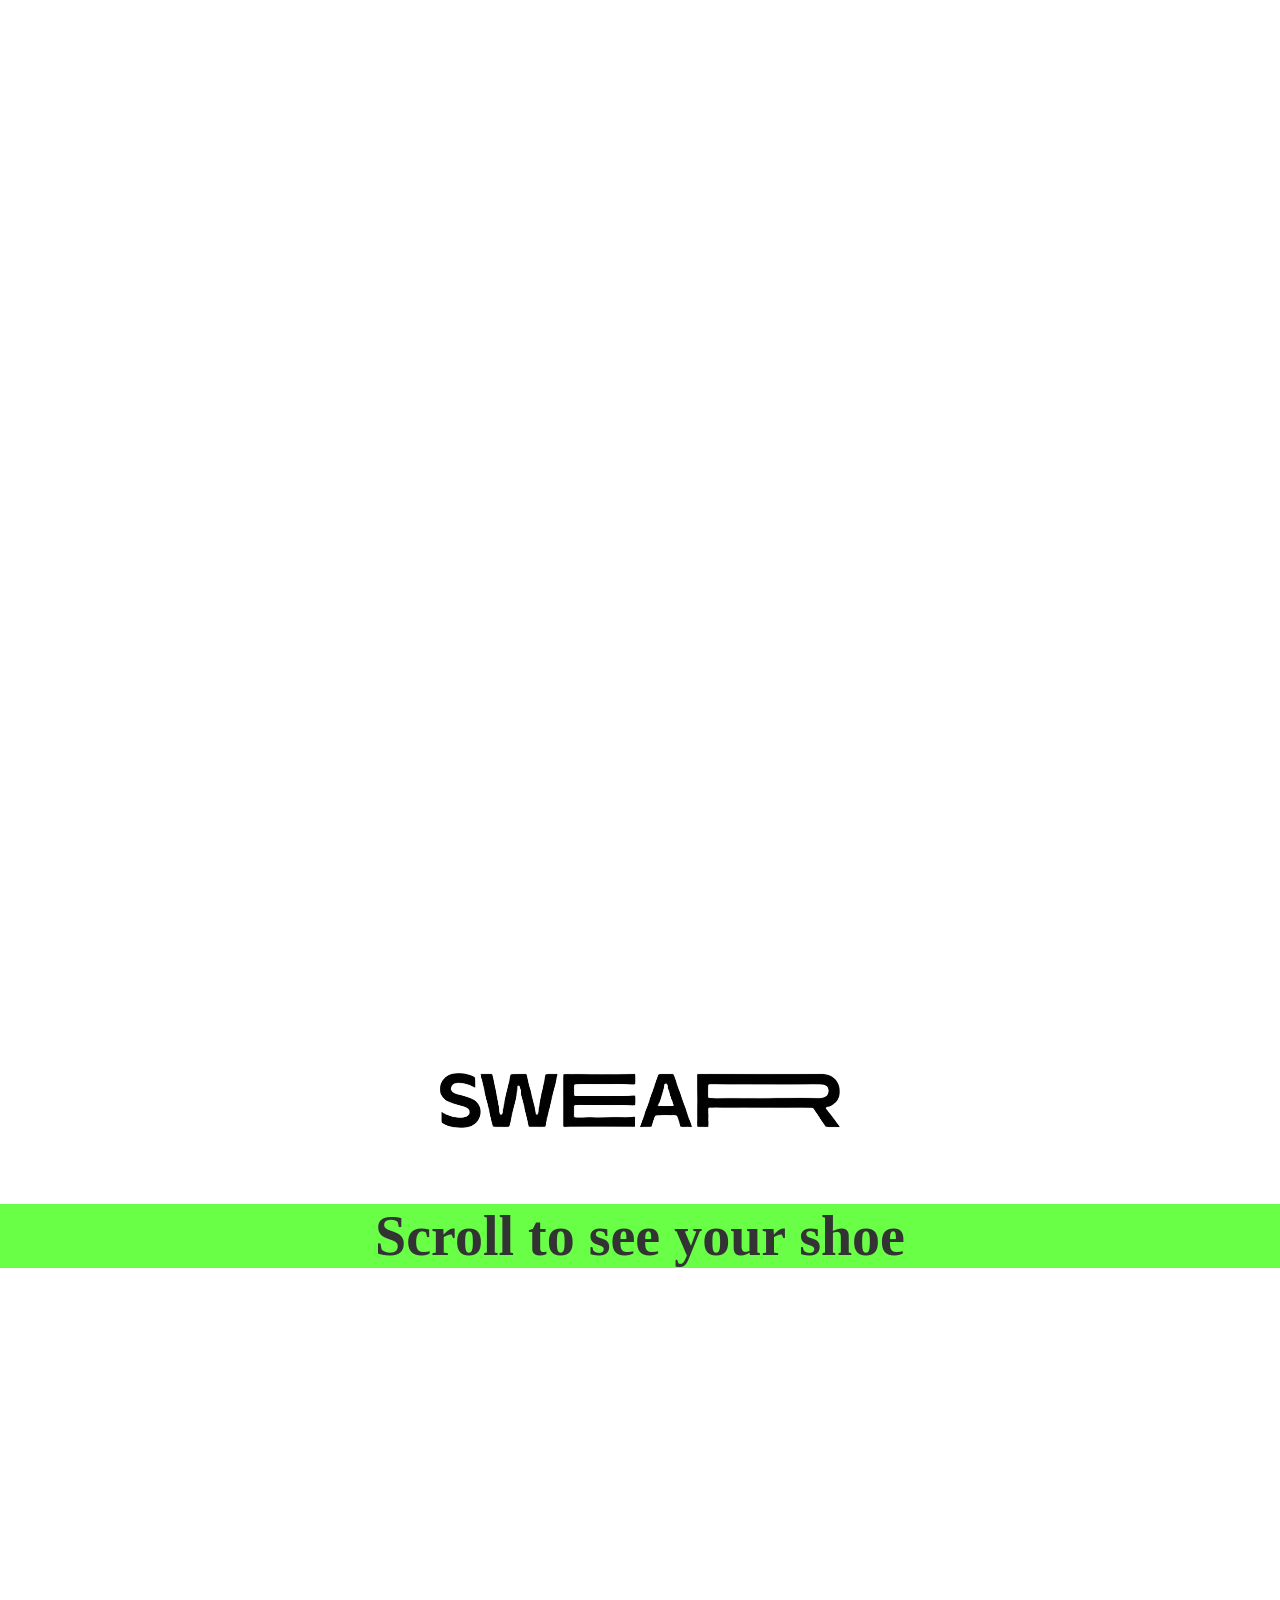
<file: index.html>
<!doctype html>
<html lang="en">
  <head>
    <meta charset="UTF-8" />
    <link rel="icon" type="image/svg+xml" href="/vite.svg" />
    <meta name="viewport" content="width=device-width, initial-scale=1.0" />
    <link rel="stylesheet" href="./css/style.css">
    <title>Vite App</title>
  </head>
  <body>
<main>


    <section>
      <div class="container">
        <img class="swear" src="./public/swearlogo.png" alt="swear" id="swear" />
        <h2>Scroll to see your shoe</h2>
    </div>
    
    <div id="customization-menu" style="display: none;">
        <h3 id="object-name">Customize Part</h3>
    
        <!-- Colors Section -->
        <div id="color-options">
            <h4>Colors</h4>
            <div id="color-circle">
                <button class="color-preview" style="background-color: rgb(168, 153, 97);" data-color="#A89961"></button>
                <button class="color-preview" style="background-color: rgb(255, 52, 49);" data-color="#FF3431"></button>
                <button class="color-preview" style="background-color: rgb(255, 154, 225);" data-color="#ff9ae1"></button>
                <button class="color-preview" style="background-color: rgb(45, 0, 68);" data-color="#2d0044"></button>
            </div>
        </div>
    
        <!-- Textures Section -->
        <div id="texture-options">
            <h4>Textures</h4>
            <div id="texture-preview">
                <button class="texture-preview" data-texture="matcap" style="background-image: url('assets/textures/matcap.png'); width: 50px; height: 50px; background-size: cover;"></button>
            </div>
        </div>
    
        <button id="winkelwagen-button">Add to cart</button>
    </div>
    
    
    
    
    
    
    
    <style>
        #ui-container {
            position: absolute;
            top: 10px;
            right: 10px;
            background: rgba(0, 0, 0, 0.8);
            color: white;
            padding: 10px;
            border-radius: 8px;
            font-family: Arial, sans-serif;
            z-index: 1000;
        }
        #ui-container h2 {
            margin-top: 0;
        }
        #ui-container label, #ui-container input, #ui-container select {
            display: block;
            margin-bottom: 10px;
        }
        #customization-menu {
    border-radius: 10px;
    font-family: Arial, sans-serif;
}

    </style>
    
    </section>

</main>
    <script type="module" src="/main.js"></script>
    <script type="module" src="/app.js"></script>
    
  </body>
</html>
</file>
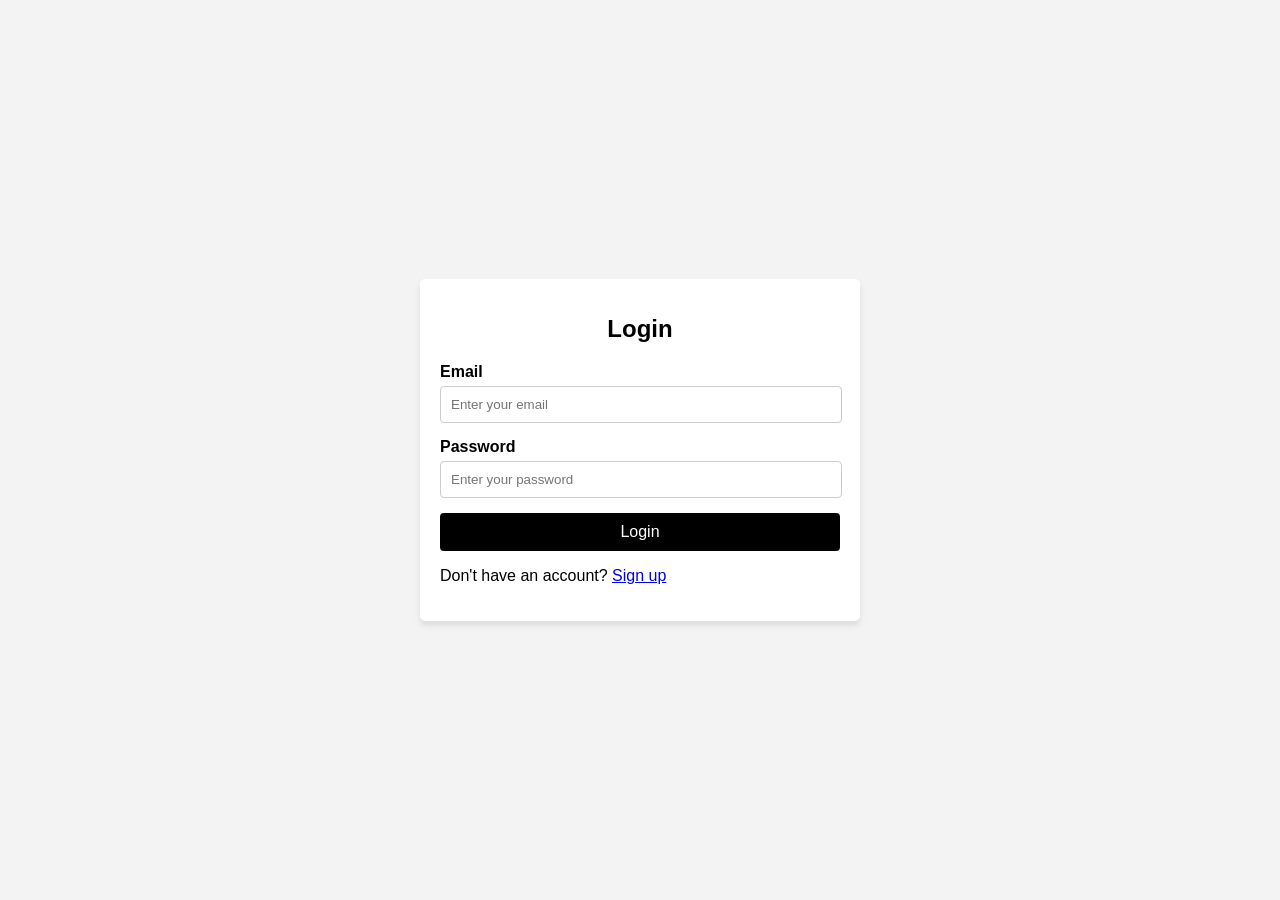
<file: login.html>
<!DOCTYPE html>
<html lang="en">
<head>
    <meta charset="UTF-8">
    <meta name="viewport" content="width=device-width, initial-scale=1.0">
    <title>Login Page</title>
    <link rel="stylesheet" href="./css/login.css">
</head>
<body>
    <div class="login-form">
        <h1>Login</h1>
        <div class="alert hidden"></div>
        <label for="email">Email</label>
        <input type="email" id="email" placeholder="Enter your email" required>
        <label for="password">Password</label>
        <input type="password" id="password" placeholder="Enter your password" required>
        <button type="button">Login</button>
        <p>Don't have an account? <a href="signup.html">Sign up</a></p>
    </div>
    <script src="./js/login.js"></script>
</body>
</html>
</file>
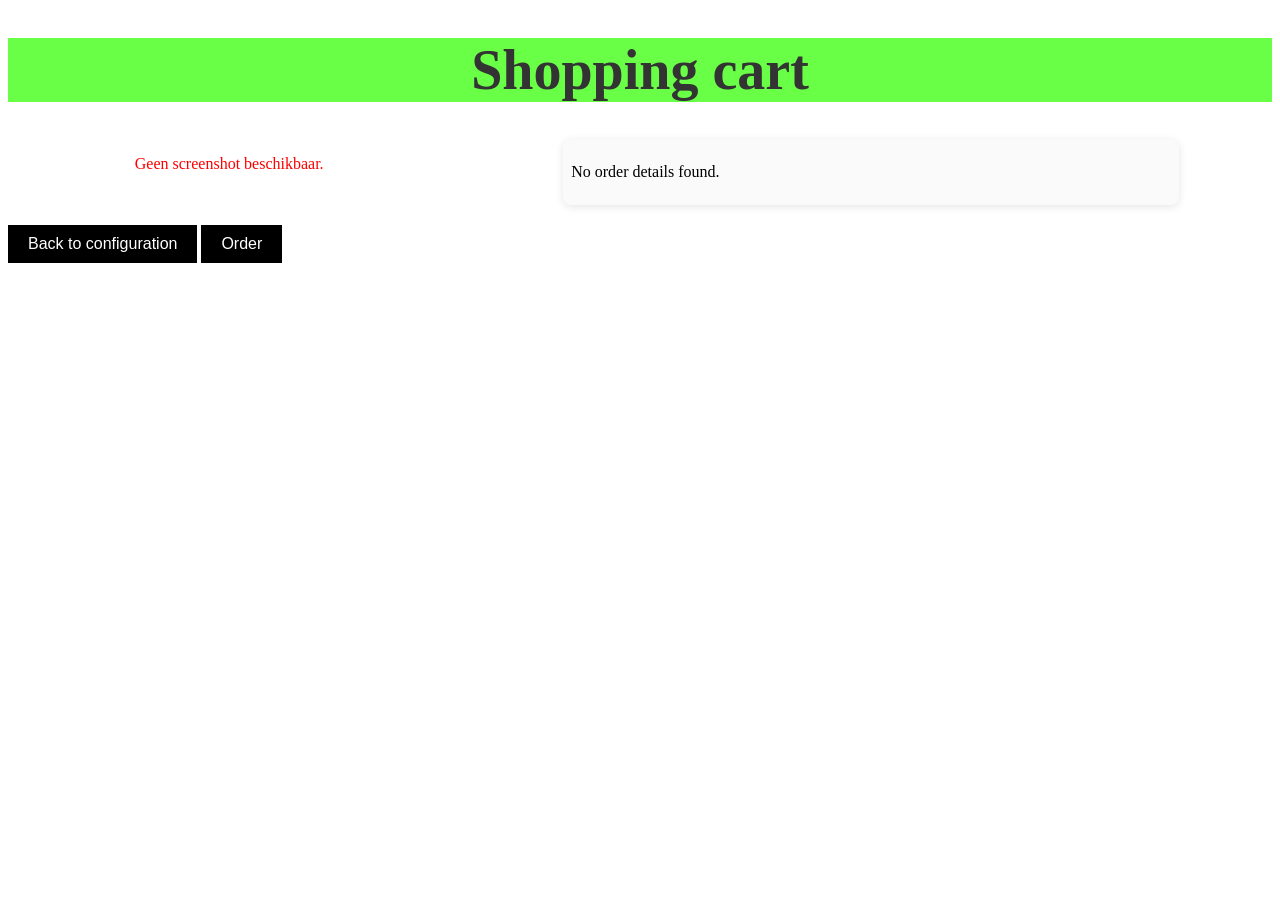
<file: order.html>
<!doctype html>
<html lang="en">
<head>
    <meta charset="UTF-8" />
    <meta name="viewport" content="width=device-width, initial-scale=1.0" />
    <title>Order Overzicht</title>
    <link rel="stylesheet" href="./css/order.css">
</head>
<body>
    <h1>Shopping cart</h1>
    <section class="sectieorder">
    <div id="screenshot-container"></div>
    <div id="order-list">
        <!-- De lijst van bestellingen wordt hier dynamisch toegevoegd -->
    </div>
</section>
<div class="buttons">
    <button onclick="window.location.href='index.html'">Back to configuration</button>
    <button id="order-button">Order</button>
</div>

    <script type="module" src="/main.js"></script>
    <script type="module" src="/app.js"></script>
    <script>
        // Haal gegevens op uit localStorage
        const orderDetails = JSON.parse(localStorage.getItem('orderDetails'));
        const screenshotDataUrl = localStorage.getItem('shoeScreenshot');
        console.log(screenshotDataUrl); // Voeg deze regel toe om te zien of de screenshot daadwerkelijk wordt opgeslagen
        if (screenshotDataUrl) {
            const img = document.createElement('img');
            img.src = screenshotDataUrl;
            img.alt = 'Uw schoen screenshot';
            
            img.onload = () => {
                document.getElementById('screenshot-container').appendChild(img);
            };
            
            img.onerror = (error) => {
                console.error("Er is een probleem met het laden van de afbeelding:", error);
                document.getElementById('screenshot-container').innerHTML = '<p class="error">Er is een probleem met het laden van de afbeelding.</p>';
            };
        } else {
            document.getElementById('screenshot-container').innerHTML = '<p class="error">Geen screenshot beschikbaar.</p>';
        }

        window.onload = () => {
            // Verkrijg de ordergegevens uit localStorage
            const orderDetails = JSON.parse(localStorage.getItem('orderDetails'));
            const orderList = document.getElementById('order-list');

            // Controleer of er daadwerkelijk orderdetails zijn
            if (orderDetails) {
                // Itereer over de objecten die we willen weergeven
                Object.keys(orderDetails).forEach((key) => {
                    const details = orderDetails[key];
                    
                    // Maak een nieuw div-element voor dit object
                    const orderItem = document.createElement('div');
                    orderItem.classList.add('order-item'); // Voeg een klasse toe voor styling indien gewenst

                    // Maak de inhoud van het item
                    orderItem.innerHTML = `
                        <div><strong>Object: </strong>${key}</div>
                        <div><strong>Color:</strong> <span><div class="color-box" style="background-color: ${details.color};"></div></span></div>
                        <div><strong>Texture:</strong> <span>${details.texture}</span></div>
                    `;

                    // Voeg het nieuwe orderItem toe aan de orderList
                    orderList.appendChild(orderItem);
                });
            } else {
                // Als er geen ordergegevens zijn, geef dan een bericht weer
                orderList.innerHTML = '<p>No order details found.</p>';
            }
        };
    </script>
</body>
</html>
</file>
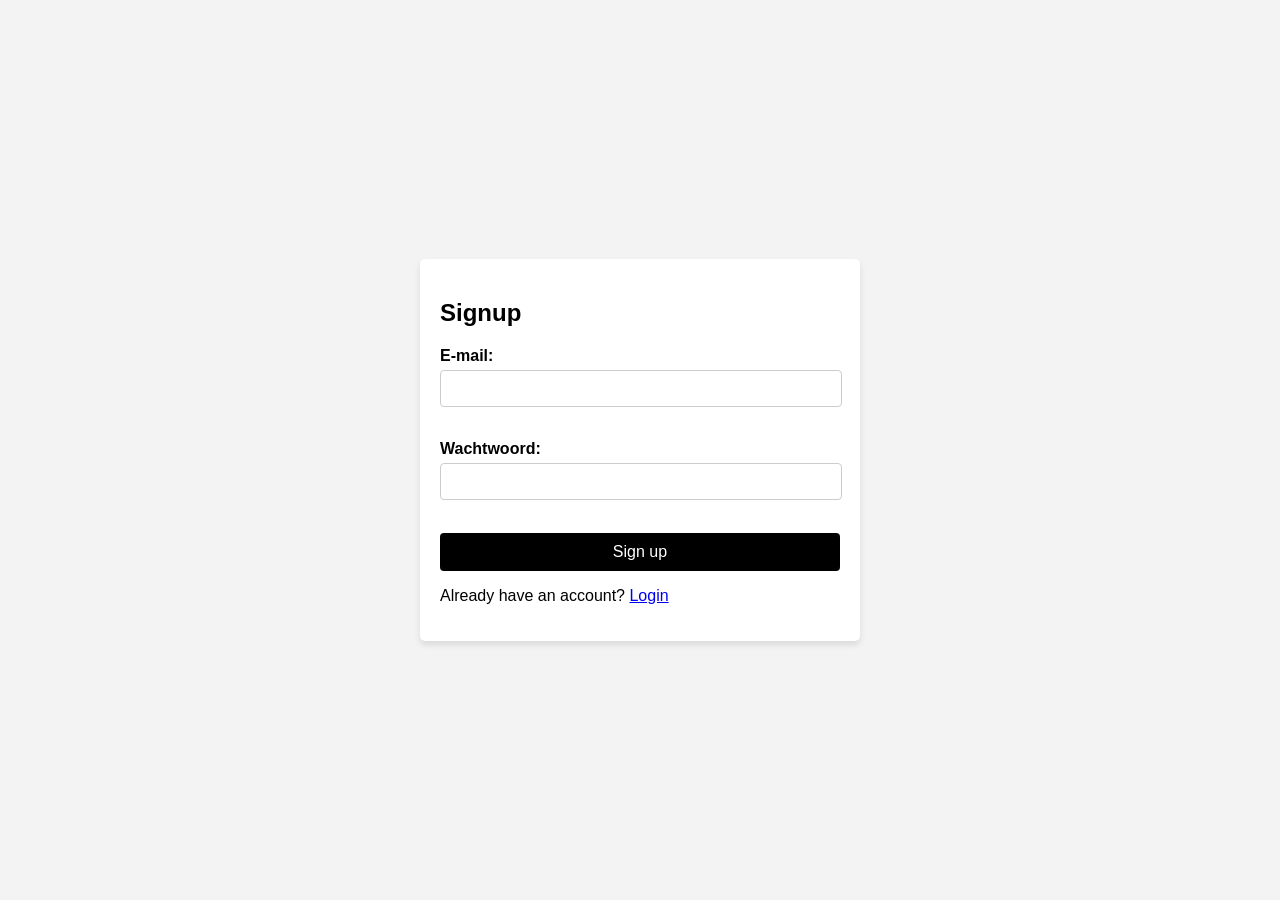
<file: signup.html>
<!DOCTYPE html>
<html lang="nl">
<head>
    <meta charset="UTF-8">
    <meta name="viewport" content="width=device-width, initial-scale=1.0">
    <title>Signup</title>
    <link rel="stylesheet" href="./css/signup.css">
</head>
<body>
    <div class="signup-form">
        <h2>Signup</h2>
        
        <!-- Formulier voor gebruikersregistratie -->
        <form>
            <label for="email">E-mail:</label>
            <input type="email" id="email" name="email" required><br><br>
            
            <label for="password">Wachtwoord:</label>
            <input type="password" id="password" name="password" required><br><br>
            
            <button type="button">Sign up</button>
            <p>Already have an account? <a href="login.html">Login</a></p>
        </form>
        
        <!-- Feedback voor de gebruiker -->
        <div class="alert hidden"></div>
    </div>
    <script src="./js/signup.js"></script>
</body>
</html>
</file>
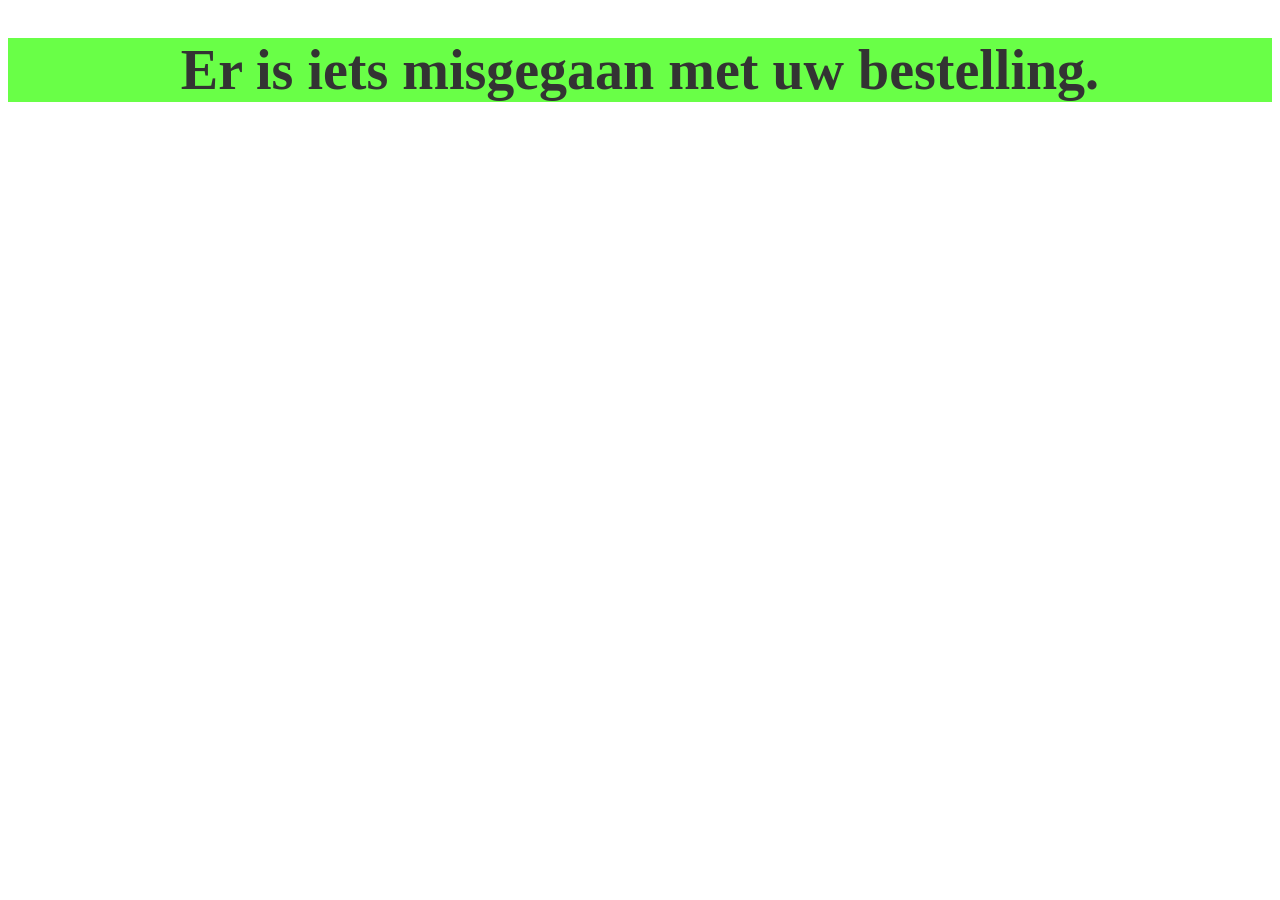
<file: succes.html>
<!DOCTYPE html>
<html lang="nl">
<head>
    <meta charset="UTF-8">
    <meta name="viewport" content="width=device-width, initial-scale=1.0">
    <title>Bestelling Geplaatst</title>
    <link rel="stylesheet" href="./css/order.css">
</head>
<body>

    <h1>Order placed!</h1>
    <div id="orderdetails">
        <h2>Your order</h2>
        <!-- Order details -->
    </div>
    
    <script>
        // Haal de orderdetails uit localStorage
        const orderDetails = JSON.parse(localStorage.getItem('orderDetails'));

        if (orderDetails) {
    const orderDetailsDiv = document.getElementById('orderdetails');
    orderDetailsDiv.innerHTML = `<h2>Your order</h2>`;

    // Toon de details van de bestelling
    for (let objectName in orderDetails) {
        const detail = orderDetails[objectName];
        orderDetailsDiv.innerHTML += `
            <div class="order-item">
                <div class="item-label">
                    <strong>${objectName}:</strong>
                </div>
               <div class="item-values">
    <div class="color">
        <strong>Color:</strong> 
        <span class="color-circle" style="background-color: ${detail.color};"></span>
    </div>
</div>
                   <div class="texture">
    <strong>Texture:</strong> 
    <span class="texture-circle">${detail.texture}</span>
</div>

                </div>
            </div>
        `;
    }

            // Haal het screenshot op en toon het
            const screenshotDataUrl = localStorage.getItem('shoeScreenshot');
            if (screenshotDataUrl) {
                orderDetailsDiv.innerHTML += `
                    <p><strong>Picture of your order:</strong></p>
                    <img src="${screenshotDataUrl}" alt="Bestelling Screenshot">
                `;
            }
        } else {
            // Als geen bestelgegevens zijn gevonden
            document.body.innerHTML = '<h1>Er is iets misgegaan met uw bestelling.</h1>';
        }
    </script>

</body>
</html>
</file>
<file: css/style.css>
body {
  margin: 0;
}

canvas {
  position: fixed;
  top: 0;
  left: 0;
  z-index: 9000;
}

main {
  position: relative;
  z-index: 9999;
  padding-top: 100vh;
}

section {
  height: 100vh;
}

h1 {
  font-family: Arial, Helvetica, sans-serif ;
  text-align: left;
  font-size: 50px;
  color: #d2b600;
  text-shadow: 1px 1px 1px #000;
}

.container {
  text-align: center;
  background-color: white;
}

.swear {
  width: 400px;
  height: auto;
  margin-bottom: 20px;
}

h2 {
  font-size: 3.5em;
  color: #333;
  margin-top: -120px;
  background-color: rgb(105, 255, 71);
}

#customization-menu {
  position: absolute;
  top: 20px;
  left: 20px;
  z-index: 9999;
  background-color: rgb(0 0 0 / 33%);
  padding: 20px;
  border-radius: 12px;
  width: 300px;
  color: white;
  font-family: 'Arial', sans-serif;
  box-shadow: 0 4px 12px rgba(0, 0, 0, 0.6);
}

#customization-menu h3 {
  margin-top: 0;
  font-size: 18px;
  text-align: center;
}

h4 {
  font-size: 16px;
  color: #fff;
  margin-bottom: 10px;
  text-align: center;
}

#color-options, #texture-options {
  margin-bottom: 20px;
}

#color-circle {
  display: flex;
  justify-content: space-between;
  gap: 10px;
  margin-bottom: 15px;
}

.color-preview {
  border: 2px solid #ccc;
  cursor: pointer;
  width: 40px;
  height: 40px;
  border-radius: 50%;
}

.color-preview:hover {
  border-color: #000;
}

#texture-preview {
  display: flex;
  justify-content: space-between;
  gap: 10px;
}

.texture-preview {
  border: 2px solid #ccc;
  cursor: pointer;
  width: 50px;
  height: 50px;
  background-size: cover;
  border-radius: 200px;
}

.texture-preview:hover {
  border-color: #000;
}

#winkelwagen-button {
  width: 100%;
  padding: 10px;
  background-color: rgb(0, 0, 0);
  color: rgb(255, 255, 255);
  font-size: 16px;
  border: none;
  cursor: pointer;
  margin-top: 15px;
  transition: background-color 0.3s ease, transform 0.2s ease;
}

#winkelwagen-button:hover {
  background-color: rgba(0, 0, 0, 0.517);
  transform: translateY(-2px);
}
</file>
<file: css/login.css>
body {
    font-family: Arial, sans-serif;
    margin: 0;
    padding: 0;
    display: flex;
    justify-content: center;
    align-items: center;
    height: 100vh;
    background-color: #f3f3f3;
}

.login-form {
    background: #fff;
    padding: 20px;
    border-radius: 5px;
    box-shadow: 0 4px 6px rgba(0, 0, 0, 0.1);
    width: 100%;
    max-width: 400px;
}

.login-form h1 {
    margin-bottom: 20px;
    font-size: 24px;
    text-align: center;
}

.login-form label {
    display: block;
    margin-bottom: 5px;
    font-weight: bold;
}

.login-form input {
    width: 95%;
    padding: 10px;
    margin-bottom: 15px;
    border: 1px solid #ccc;
    border-radius: 4px;
}

.login-form button {
    width: 100%;
    padding: 10px;
    background: #000000;
    color: #fff;
    border: none;
    border-radius: 4px;
    cursor: pointer;
    font-size: 16px;
}

.login-form button:hover {
    background: #3fff0a;
    color: #000000;
}

.alert {
    display: none;
    margin-top: 15px;
    padding: 10px;
    color: #fff;
    background-color: #dc3545;
    border-radius: 4px;
    text-align: center;
}

.alert.hidden {
    display: none;
}
</file>
<file: css/order.css>
img {
  max-width: 100%;
  width: 600px; /* Bepaal een maximale breedte voor de afbeelding */
  border: 1px solid #ccc;
  border-radius: 8px;
  margin-top: 20px;
}
.order-details {
  margin-top: 30px;
  text-align: left;
  display: inline-block;
  background-color: #ffffff;
  padding: 20px;
  border-radius: 8px;
  box-shadow: 0 4px 6px rgba(0, 0, 0, 0.1);
  max-width: 500px;
  width: 100%;
}
.error {
  color: red;
}
.order-details h2 {
  margin-top: 0;
  color: #1d4ed8;
}
.order-details p {
  margin: 5px 0;
  font-size: 1.1em;
}
button {
  background-color: rgb(0, 0, 0);
  color: rgb(255, 255, 255);
  border: none;
  padding: 10px 20px;
  cursor: pointer;
  font-size: 1em;
  margin-top: 20px;
  transition: background-color 0.3s ease;

}
button:hover {
  background-color: rgba(0, 0, 0, 0.711);
}
/* Algemeen ontwerp voor het orderoverzicht */
#order-list {
  width: 90%;  /* Zorg ervoor dat de lijst niet te breed is */
  max-width: 600px;  /* Maximaliseer de breedte voor grotere schermen */
  margin: 0 auto; /* Centreer het element */
  padding: 8px;
  background-color: #fafafa; /* Lichte achtergrondkleur */
  border-radius: 8px; /* Ronde hoeken voor een zachtere uitstraling */
  box-shadow: 0 2px 8px rgba(0, 0, 0, 0.1); /* Lichte schaduw voor diepte */
}

/* De container voor de individuele order items */
.order-item {
  display: flex;
  justify-content: space-between;  /* Zorg ervoor dat de inhoud verdeeld wordt */
  align-items: center;  /* Verticaal centreren */
  padding: 8px 12px;
  background-color: #fff;
  margin-bottom: 10px;
  border: 1px solid #eee;
  border-radius: 6px;
  transition: transform 0.2s ease, box-shadow 0.2s ease;
}

/* Hover-effect voor de order-items */
.order-item:hover {
  transform: translateY(-3px); /* Item komt iets omhoog bij hover */
  box-shadow: 0 4px 12px rgba(0, 0, 0, 0.1); /* Versterkte schaduw bij hover */
}

/* Zorg ervoor dat de labels en de waarden naast elkaar staan */
.order-item label {
  font-weight: bold;
  color: #555;
  margin-right: 5px;
}

.order-item span {
  font-size: 0.95em;
  color: #666;
}

/* Specifieke stijlen voor kleur en textuur */
#object-color, #object-texture {
  font-style: italic;
  color: #777;
}

/* Maak de naam van het object iets groter en vetgedrukt */
.order-item strong {
  font-size: 1em;
  color: #333;
}

/* Kleine aanpassingen voor kleinere schermen */
@media (max-width: 600px) {
  #order-list {
      padding: 6px;
  }
  .order-item {
      padding: 6px 10px;
      margin-bottom: 8px;
  }
  .order-item strong {
      font-size: 0.9em;
  }
  .order-item label {
      font-size: 0.8em;
  }
  .order-item span {
      font-size: 0.85em;
  }
}

/* Nieuwe stijl voor het kleurvakje */
.color-box {
  width: 30px;
  height: 30px;
  border-radius: 4px;
  display: inline-block;
  border: 1px solid black;
}
.sectieorder {
  display: flex;
  justify-content: space-between;
  align-items: flex-start;
  gap: 20px;
}

/* Zorg ervoor dat de order lijst niet breder is dan 60% van de breedte */
#order-list {
  width: 60%;
}

/* Zorg ervoor dat het screenshot-container niet te groot is */
#screenshot-container {
  width: 35%;
  text-align: center;
}
h1 {
  font-size: 3.5em;
  color: #333;
  background-color: rgb(105, 255, 71);
  text-align: center;
}
#orderdetails {
  background-color: #f9f9f9;
  border-radius: 8px;
  padding: 20px;
  width: 80%;
  margin: 0 auto;
  box-sizing: border-box;
  box-shadow: 0 4px 12px rgba(0, 0, 0, 0.1);
  font-family: 'Arial', sans-serif;
}

/* Titel van de bestelling */
#orderdetails h2 {
  font-size: 2rem;
  color: #333;
  margin-bottom: 25px;
  text-align: center;
  font-weight: 700;
  border-bottom: 2px solid #ddd;
  padding-bottom: 10px;
}

/* Flex container voor elk orderitem */
.orderitem {
  display: flex;
  flex-direction: column; /* Laat ze verticaal stacken bij kleine schermen */
  margin-bottom: 20px;
  padding: 15px 0;
  border-bottom: 1px solid #ddd;
}

/* Label van elk item zoals 'Laces' en 'Kleur' */
.item-label {
  font-size: 1.2rem;
  font-weight: 700;
  color: #333;
  margin-bottom: 10px;
}

/* De container voor de waarden van kleur en textuur naast elkaar */
.item-values {
  display: flex;
  justify-content: space-between; /* Zorgt dat de kleur en textuur naast elkaar staan */
  gap: 20px;
}

/* Individuele itemwaarde zoals kleur en textuur */
.item-values div {
  flex: 1;
}

/* Styling voor de kleur */
.color span {
  color: inherit;
  font-weight: 500;
  font-size: 1rem;
}

/* Styling voor de textuur */
.texture span {
  color: #555;
  font-size: 1rem;
}
.texture {
  font-size: 16px;
  color: white;
}

.texture-circle {
  display: inline-block;
  width: 30px;
  height: 30px;
  border-radius: 50%;
  text-align: center;
  line-height: 30px; /* Zorgt ervoor dat de tekst in het midden van de cirkel komt */
  color: #fff; /* Tekstkleur binnen de cirkel */
  font-weight: bold; /* Optioneel, als je wilt dat de tekst vet is */
  margin-left: 10px;
}


/* Voor de case als je een afbeelding toevoegt */
#orderdetails img {
  max-width: 100%;
  height: auto;
  border-radius: 8px;
  margin-top: 20px;
  box-shadow: 0 4px 12px rgba(0, 0, 0, 0.1);
}

/* Zorg voor een responsive layout als de schermgrootte kleiner wordt */
@media (max-width: 768px) {
  #order-details {
      width: 90%;
      padding: 15px;
  }

  .item-values {
      flex-direction: column;
      align-items: flex-start;
  }

  .item-values div {
      width: 100%;
      margin-bottom: 10px;
  }
}
.color-circle {
  display: inline-block;
  width: 20px; /* Breedte van de cirkel */
  height: 20px; /* Hoogte van de cirkel */
  border-radius: 50%; /* Dit maakt het een cirkel */
  border: 1px solid black; /* Zwarte rand */
  margin-left: 10px; /* Ruimte tussen de tekst en de cirkel */
  text-align: center; /* Zorg ervoor dat de tekst in het midden komt */
  line-height: 20px; /* Zorgt ervoor dat de tekst verticaal gecentreerd is */
  font-size: 12px; /* Kleine tekstgrootte */
  color: white; /* Tekstkleur, afhankelijk van de achtergrondkleur kan dit aangepast worden */
}
</file>
<file: css/signup.css>
body {
    font-family: Arial, sans-serif;
    margin: 0;
    padding: 0;
    display: flex;
    justify-content: center;
    align-items: center;
    height: 100vh;
    background-color: #f3f3f3;
}

.signup-form {
    background: #fff;
    padding: 20px;
    border-radius: 5px;
    box-shadow: 0 4px 6px rgba(0, 0, 0, 0.1);
    width: 100%;
    max-width: 400px;
}

.signup-form h1 {
    margin-bottom: 20px;
    font-size: 24px;
    text-align: center;
}

.signup-form label {
    display: block;
    margin-bottom: 5px;
    font-weight: bold;
}

.signup-form input {
    width: 95%;
    padding: 10px;
    margin-bottom: 15px;
    border: 1px solid #ccc;
    border-radius: 4px;
}

.signup-form button {
    width: 100%;
    padding: 10px;
    background: #000000;
    color: #fff;
    border: none;
    border-radius: 4px;
    cursor: pointer;
    font-size: 16px;
}

.signup-form button:hover {
    background: #3fff0a;
    color: #000000;
}

.alert {
    display: none;
    margin-top: 15px;
    padding: 10px;
    color: #fff;
    background-color: #dc3545;
    border-radius: 4px;
    text-align: center;
}

.alert.hidden {
    display: none;
}
</file>
